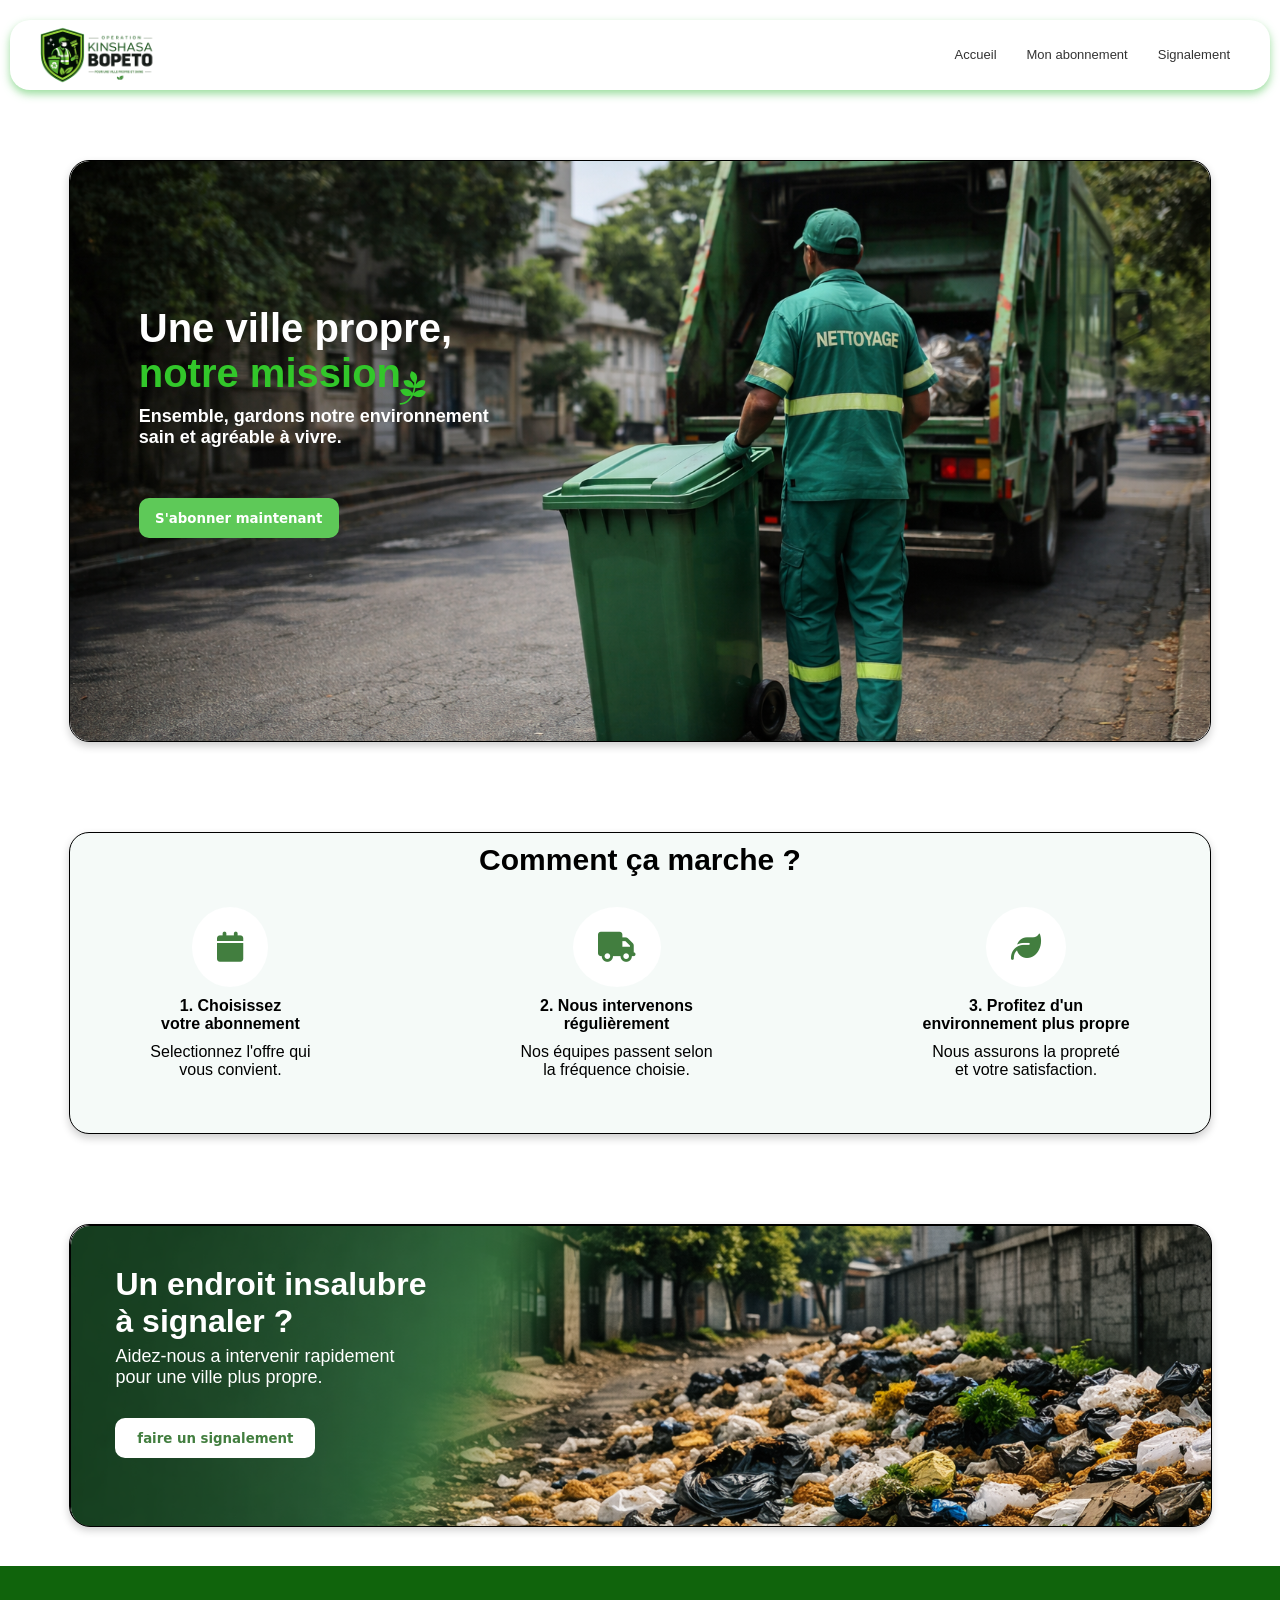
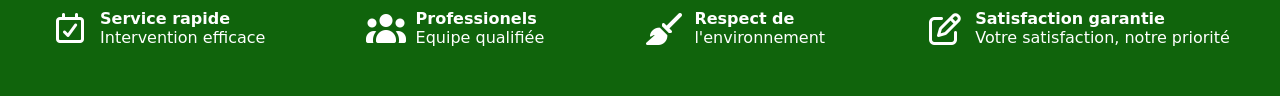
<file: index.html>
<!DOCTYPE html>
<html lang="fr">
<head>
    <meta charset="UTF-8">
    <meta name="viewport" content="width=device-width, initial-scale=1.0">
    <link rel="stylesheet" href="style.css">
    <link rel="stylesheet" href="https://cdnjs.cloudflare.com/ajax/libs/font-awesome/6.5.1/css/all.min.css">
    <title>Kin bopeto</title>
</head>
<body>

    <header>
        <div><img src="./image/MON LOGO.PNG" alt="LOGO" class="logo"></div>
        <nav >
            <ul class="nav">
                <li class="nav1"><a href="#">Accueil</a></li>
                <li class="nav2"><a href="abonn.html">Mon abonnement</a></li>
                <li class="nav3"><a href="signe.html">Signalement</a></li>
            </ul>
        </nav> 
    </header>
    
    <main>
        <section id="sect1">
           <img src="./image/Agent de nettoyage u.png" alt="image">
            <div class="section1Container">
                
                <div style="position: relative;">
                    <p class="section1_h1">Une ville propre,</p>
                    <span class="SectionSpanH1">notre mission   <i class="fa-brands fa-pagelines fa-bounce"></i></span>
                </div>
               
               
                <div>
                     <p class="section1Paragraph">Ensemble, gardons notre environnement <br>sain et agréable à vivre.</p>
                </div>

                <div>
                    <a href="/abonn.html"> <button class="button_section1">S'abonner maintenant</button></a>

                </div>
           </div> 
            
          
        </section>

        <section id="section2">
            <h2 >Comment ça marche ?</h2>
            <div class="flex-section2">
            
                <div>
              
                    <div class="icon_container">
                        <i class="fa-solid fa-calendar"></i> 
                    </div>
                    
                    <div class="paragraph_container" style="font-family:'Segoe UI', Tahoma, Geneva, Verdana, sans-serif ; font-weight: bolder;" >
                        <p >1. Choisissez </p> 
                        <span>votre abonnement </span>
                    </div>
                    
                     
                    <div class="paragraph_container" style="font-family: 'Gill Sans', 'Gill Sans MT', Calibri, 'Trebuchet MS', sans-serif;"><p class="paragraph_icon" >Selectionnez l'offre qui</p>  <span class="span_section2">vous convient.</span></div>
                
                </div>
                   
            
                <div >
                   
                     <div class="icon_container">
                        <i class="fa-solid fa-truck"></i>
                    </div>

                     <div class="paragraph_container" style="font-family:'Segoe UI', Tahoma, Geneva, Verdana, sans-serif ; font-weight: bolder;">
                        <p>2. Nous intervenons</p>  
                        <span >régulièrement</span>
                    </div>
                     
                     <div class="paragraph_container" style="font-family: 'Gill Sans', 'Gill Sans MT', Calibri, 'Trebuchet MS', sans-serif;">
                        <p class="paragraph_icon" >Nos équipes passent selon</p>  
                        <span > la fréquence choisie.</span>
                    </div>
                </div>
                
                <div>
                    <div class="icon_container">
                        <i class="fa-solid fa-leaf"></i>
                    </div>

                    <div class="paragraph_container" style="font-family:'Segoe UI', Tahoma, Geneva, Verdana, sans-serif ; font-weight: bolder;">
                        <p>3. Profitez d'un </p> 
                        <span>environnement plus propre</span>
                    </div>
                    

                    <div class="paragraph_container" style="font-family: 'Gill Sans', 'Gill Sans MT', Calibri, 'Trebuchet MS', sans-serif;">
                        <p class="paragraph_icon" >Nous assurons la propreté </p>
                        <span>et votre satisfaction.</span>
                    </div>
                </div>

            </div>
            
        </section>

        <section id="section3">
            
            <img src="/image/Rue insalubre au .png" alt="cf">
            <div class="section3Container">
                <div>
                     <p class="signalementParagraphe1">Un endroit insalubre <br> à signaler ?</p>
                    <p class="signalementParagraphe2">Aidez-nous a intervenir rapidement <br> pour une ville plus propre.</p>
                </div>
               
                <a href="./signe.html"><button class="button_section3">faire un signalement </button></a>
            </div>
            
        
        </section>
        

    </main>

    <footer>
        <div class="footerContainerElement">
            <div> <img src="./image/calendar-check-regular (1).png" alt=""></div>
            
            <div> 
                <h4>Service rapide</h4>
                <p>Intervention efficace</p>
            </div>

        </div>
        
        <div class="footerContainerElement">
            <div><img src="./image/users-solid.png" alt=""></div>
            
            <div> 
                <h4>Professionels</h4>
                <p>Equipe qualifiée</p>
            </div>

        </div>
        
        <div class="footerContainerElement">
            <div><img src="./image/broom-solid (1).png" alt=""></div>
            
            <div> 
                <h4>Respect de</h4>
                <p>l'environnement</p>
            </div>

        </div>
        
        <div class="footerContainerElement">
            <div><img src="./image/pen-to-square-regular (1).png" alt=""></div>
            
            <div> 
                <h4>Satisfaction garantie</h4>
                <p>Votre satisfaction, notre priorité</p>
            </div>

        </div>
    
    </footer>
    
</body>
</html>
</file>
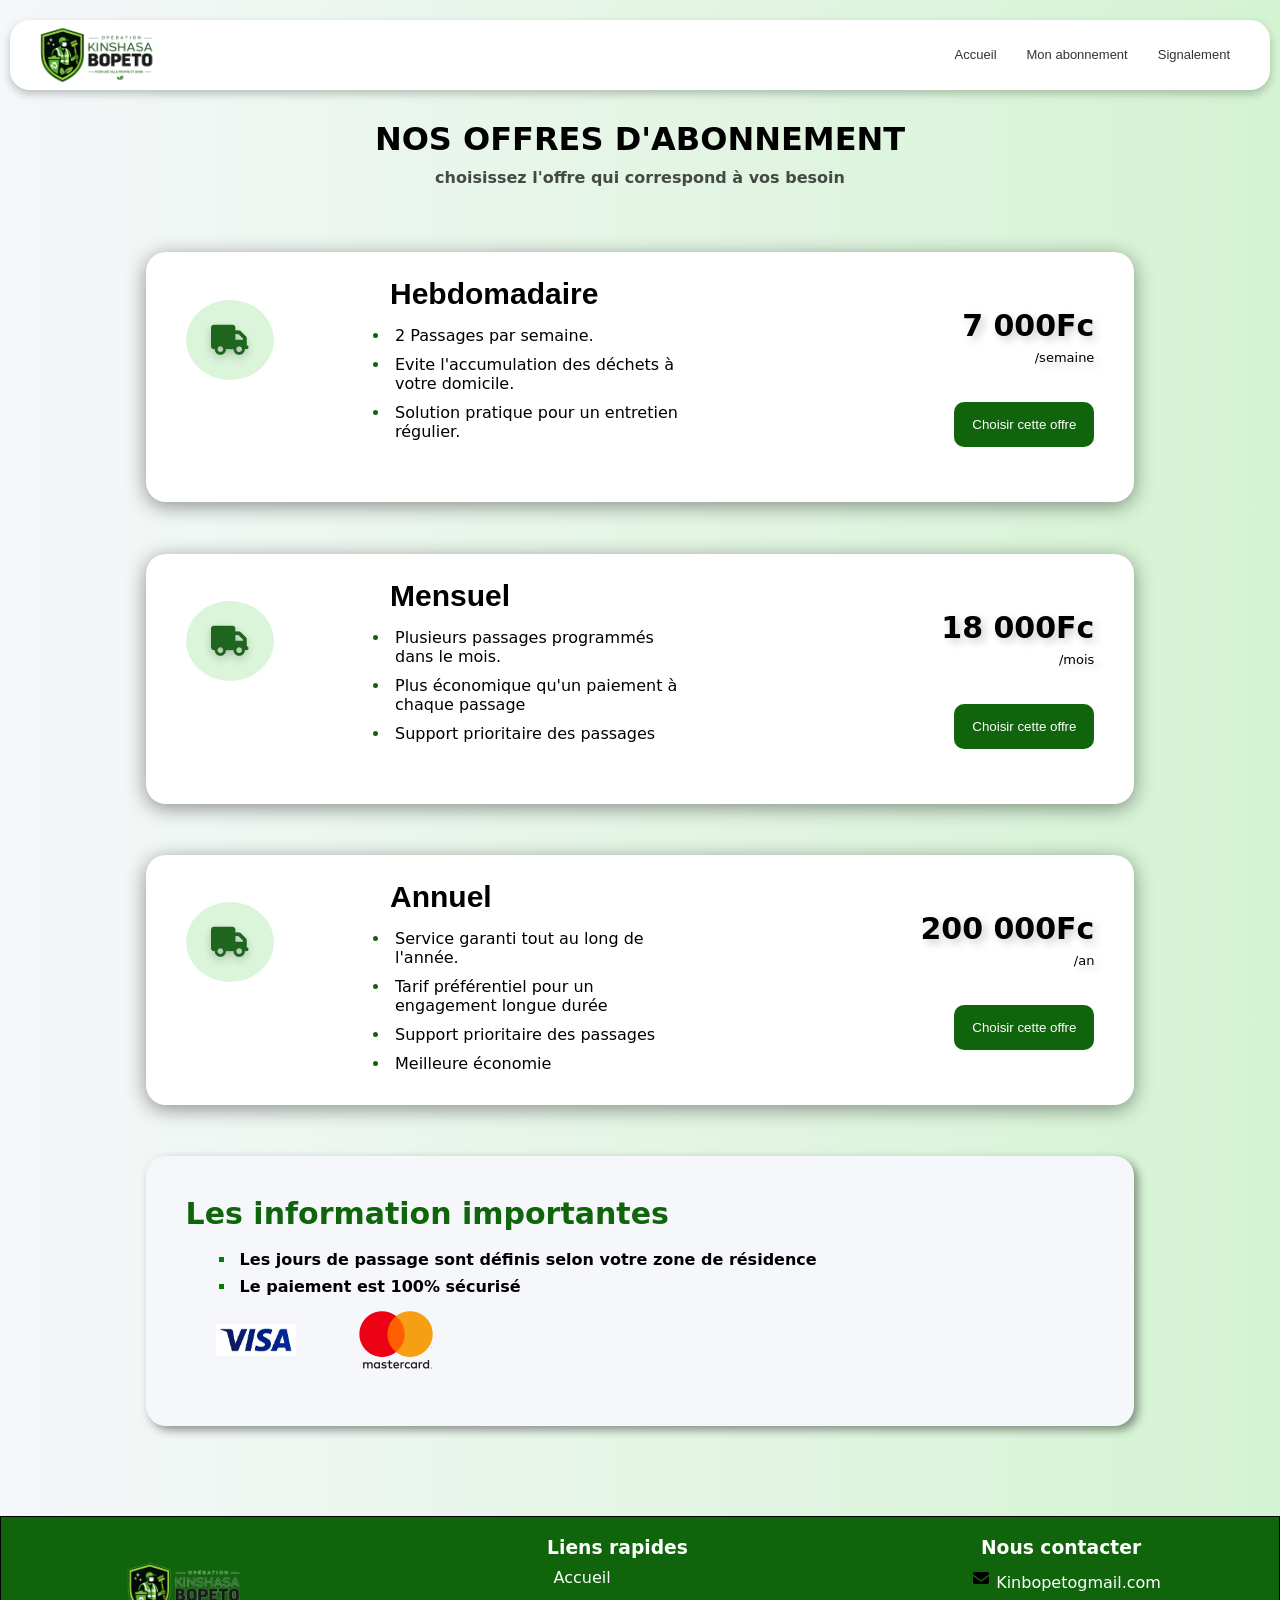
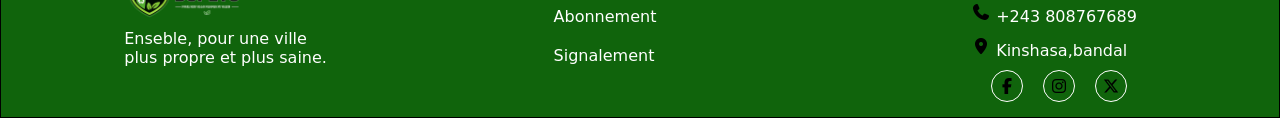
<file: abonn.html>
<!DOCTYPE html>
<html lang="fr">
<head>
    <meta charset="UTF-8">
    <meta name="viewport" content="width=device-width, initial-scale=1.0">
    <link rel="stylesheet" href="css/style2.css">
    <link rel="stylesheet" href="https://cdnjs.cloudflare.com/ajax/libs/font-awesome/6.5.1/css/all.min.css">
    <title>Kin bopeto</title>
</head>
<body >
   <header>
        <div class="logo"><img src="./image/MON LOGO.PNG" alt="LOGO" class="logo"></div>
        <nav >
            <ul class="nav">
                <li class="nav1"><a href="index.html">Accueil</a></li>
                <li class="nav2"><a href="abonn.html">Mon abonnement</a></li>
                <li class="nav3"><a href="signe.html">Signalement</a></li>
            </ul>
        </nav> 
    </header>
    <main>
        <h1 class="mainH1">NOS OFFRES D'ABONNEMENT</h1>
        <p class="h1p">choisissez l'offre qui correspond à vos besoin</p>
        
        <section class="plan_container">
            
            <div id="icon"><i class="fa-solid fa-truck"></i></div>
           
            <div>
                <h4>Hebdomadaire<br></h4> 
                <ul >
                    <li >2 Passages par semaine.</li>
                    <li >Evite l'accumulation des déchets à votre domicile.</li>
                    <li >Solution pratique pour un entretien régulier.</li>
                </ul> 
            </div>
           
            <div id="container_pricebuttom"> 
                
                    
                    <h5>7 000Fc</h5>
                    <p style="font-size: small;">/semaine</p>
                   
               <a href="./formulaire1.html"> 
                <button> Choisir cette offre </button>
                </a>  


            </div>
        
        </section>
        
        <section class="plan_container">
            
            <div id="icon" ><i class="fa-solid fa-truck"></i></div>
            
            <div >
                <h4>Mensuel<br></h4> 
                <ul >
                    <li >Plusieurs passages programmés dans le mois.</li>
                    <li >Plus économique qu'un paiement à chaque passage</li>
                    <li >Support prioritaire des passages</li>
                   
                </ul> 
            </div>
            
            <div id="container_pricebuttom"> 
                

                    <h5>18 000Fc</h5>
                    <p style="font-size: small;">/mois</p>
                 <a href="./formulaire1.html"> 
                <button> Choisir cette offre </button>
                </a>  

            </div>
        
        </section>
            
            
        <section class="plan_container">
            
            <div class="plan_div" id="icon"><i class="fa-solid fa-truck"></i></div>
            
            <div class="plan_div">
                <h4>Annuel<br></h4> 
                <ul >
                    <li >Service garanti tout au long de l'année.</li>
                    <li >Tarif préférentiel pour un engagement longue durée</li>
                    <li >Support prioritaire des passages</li>
                    <li>Meilleure économie</li>
                   
                </ul> 
            </div>
            
            <div id="container_pricebuttom" class="plan_div"> 
                
               
               
                <h5>200 000Fc</h5>
                <p style="font-size: small;">/an</p>
                
                 <a href="./formulaire1.html"> 
                <button> Choisir cette offre </button>
                </a>  


            </div>
        
        </section>

        <section class="infoImportante">
            <h5 style="color: #10640c;;">Les information importantes</h5>
             <ul >
                <li>Les jours de passage sont définis selon votre zone de résidence</li>
                <li>Le paiement est 100% sécurisé</li> 
            </ul>
            
            <div class="telecom">
                <div> <img src="./image/Visa.webp" alt=""></div>
                <div> <img src="./image/mastercard.png" alt=""></div>
                 
            
            </div>


        </section>
    </main>
    <footer >
      
        <div class="footerContainerElement  partie1 ">
          <img src="./image/MON LOGO.PNG" alt="LOGO" class="logoFooter">
            <div> <p>Enseble, pour une ville <br> plus propre et plus saine. </p></div>
        </div>
      
      <div class="footerContainerElement">
        <div class="partie2Contain"> 
            <h3>Liens rapides</h3>
            <div class="liensRapide">
                <ul>
                    <a href="./index.html"><li>Accueil</li></a>
                    <a href="./abonn.html"><li>Abonnement</li></a>
                    <a href="./signe.html"><li>Signalement</li></a>
                </ul>
            </div>
        </div>
      </div>
      
      <div class="footerContainerElement">
            <div class="partie3Contain">
                <h3>Nous contacter</h3>
                <div class="NousContacter ">
                <ul>
                    <li>
                      <img src="./image/envelope-solid.png" alt="" class="iconElement1">
                        <a href="mailto:Kinbopetogmail.com ">Kinbopetogmail.com</a>
                    </li>
                    
                    <li>
                         <img src="./image/phone-solid.png" alt="" class="iconElement1">
                        <a href="tel: +243 808767689">+243 808767689</a>
                    </li>

                    <li >
                        <p> <img src="./image/location-dot-solid2.png" alt="" class="iconElement1"> Kinshasa,bandal</p>
                    </li>
                   
                </ul>
            </div>
            <div class="iconContainer">
                <div class="iconElement2"><img src="./image/facebook-f-brands-solid (1).png" alt=""></div>
                <div class="iconElement2"><img src="./image/instagram-brands-solid.png" alt=""></div>
                <div class="iconElement2"><img src="./image/x-twitter-brands-solid.png" alt=""></div>
            </div>
                



            </div>

      </div>
    </footer>
</body>
</html>
</file>
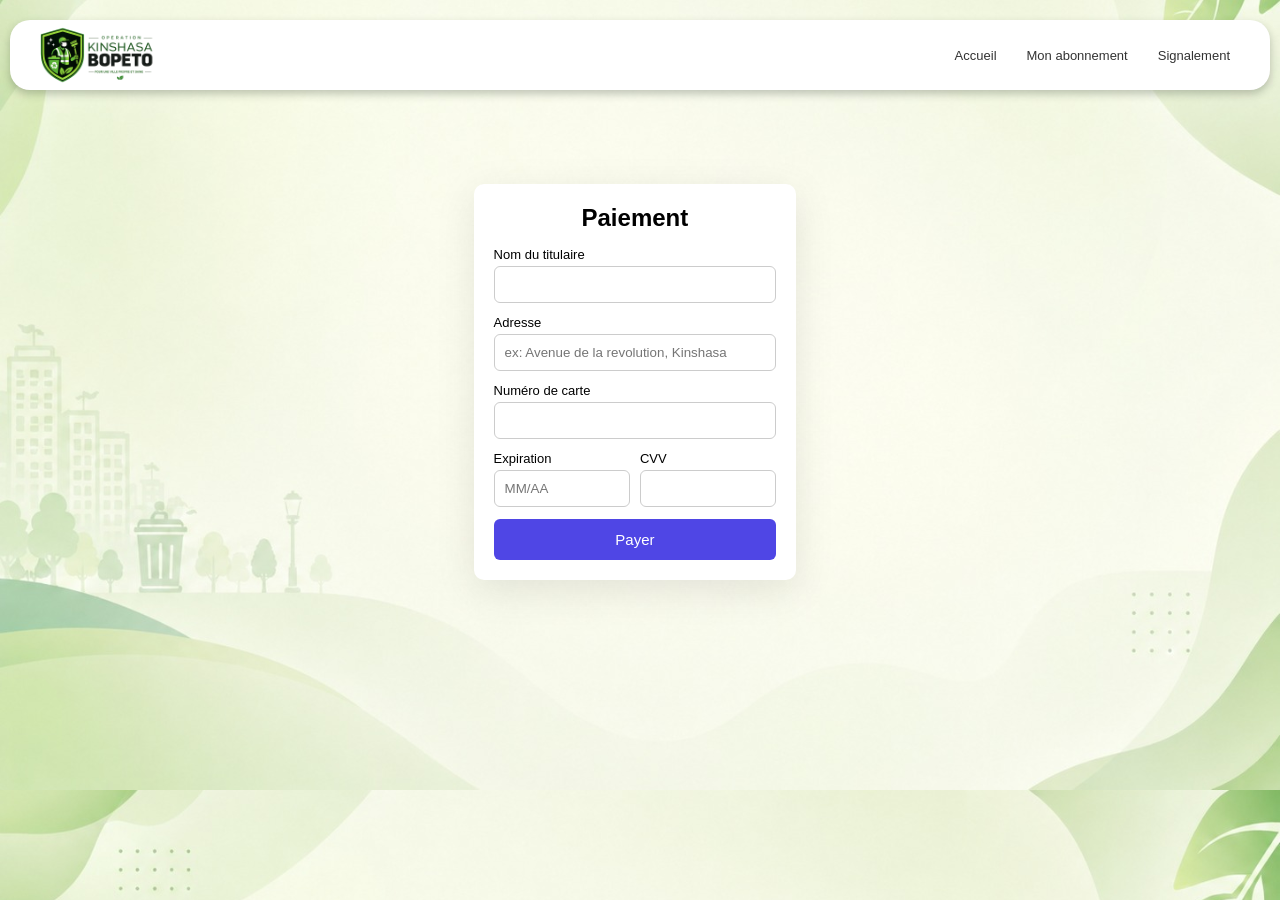
<file: formulaire1.html>
<!DOCTYPE html>
<html lang="fr">
<head>
    <meta charset="UTF-8">
    <meta name="viewport" content="width=device-width, initial-scale=1.0">
    <link rel="stylesheet" href="./css/formulaire1.css">
    <title>Kin bopeto</title>
</head>
<body>
    <header>
        <div class="logo"><img src="./image/MON LOGO.PNG" alt="LOGO" class="logo"></div>
        <nav >
            <ul class="nav">
                <li class="nav1"><a href="index.html">Accueil</a></li>
                <li class="nav2"><a href="abonn.html">Mon abonnement</a></li>
                <li class="nav3"><a href="signe.html">Signalement</a></li>
            </ul>
        </nav> 
    </header>

    
   <main>
     <form class="form">
        <h2>Paiement</h2>
        <div class="inputContainer ">
            <label>Nom du titulaire</label>
            <input type="text" required pattern="[A-Za-z\s]{2,40}" maxlength="40" title="Veuillez entrer uniquement des lettres et des espaces.">
        </div>
         <div class="inputContainer ">
            <label>Adresse</label>
            <input type="text" placeholder="ex: Avenue de la revolution, Kinshasa" required>
        </div>
        <div class="inputContainer ">
            <label>Numéro de carte</label>
            <input type="text" required pattern="[0-9]{11}" maxlength="11">
        </div>
        <div class="flexElement">
            <div class="inputContainer ">
                <label>Expiration</label>
                <input type="text" placeholder="MM/AA" maxlength="5" required pattern="[0-9]{2}/[0-9]{2}">
            </div>
            <div class="inputContainer ">
                <label>CVV</label>
                <input type="password"maxlength="4" required pattern="[0-9]{3,4}">
            </div>
        </div>
        <button type="submit" id="validation">Payer</button>
        <p id="message">✅ Paiement effectué avec succès !</p>
    </form>
    <script>
            
            const buttonValidation = document.getElementById("validation")
            const champs = document.querySelectorAll("input");
            const message = document.getElementById("message")

            buttonValidation.addEventListener("click", (event)=>{
                 event.preventDefault()

                for (i=0;i<champs.length;i++) {

                    //verification des input s'il sont bin remplis
                
                    if (champs[i].value.trim() === "") {
                        alert("Veuillez remplir tous les champs.");
                        return;
                    }
                    
                    //verification du format des contenu des input remplis par l'utilisateur

                    const patternAttr = champs[i].getAttribute("pattern");
                    if (patternAttr) {
                        const regle = new RegExp(patternAttr);
                        if (!regle.test(champs[i].value)) {
                            alert("Veuillez remplir correctement le champ : " + champs[i].previousElementSibling.textContent);
                            return;
                        }
                    }
                }


                
                message.style.display = "block";
                setTimeout(function () {
                    document.querySelector("form").submit();
                    window.location.replace("index.html");
                }, 3000);

                
            })
           
    </script>
   </main>

</body>
</html>
</file>
<file: style.css>
*{
    margin: 0;
    padding: 0; 

}

header {
  
    display: flex;
     background: rgb(255, 255, 255);
    justify-content:space-between ;
    align-items: center;
    height: 70px;
    position:sticky;
    top: 0;
    z-index: 1000;
    margin-left: 10px;
    margin-right: 10px;
    margin-bottom: 30px;
    margin-top: 20px;
    border-radius: 20px;
    box-shadow: 0 4px 8px rgba(97, 201, 102, 0.635);

}


.logo{
  
   width: 180px;
   padding-top: 10%;
   
}


nav ul{
    display: flex;
    gap: 30px;
    list-style: none ;
    padding: 40px 40px ;
    font-size: small;
}


li a{
    text-decoration: none;
    transition: 0.5s;
    cursor: pointer;
    color: #333;
    font-family: 'Gill Sans',Verdana, sans-serif;
    
}
li a:hover{
    
    color: #32c72a;
    padding: 10px;

}

main{
    display: flex;
    flex-direction: column;
    flex-wrap: wrap;
    gap: 90px;
   justify-content:space-around ;
   align-items: center;
   
   

}

section{
    border: 1px solid black ;
    border-radius: 20px ;
    box-shadow: 0 4px 8px rgba(0, 0, 0, 0.2);
    width:89%;
}

/* SECTION 1  */

#sect1{
    height: 580px;
    position: relative;
    margin-top: 40px;
}

.section1Container{
    animation: apparition 3s;
    transition: 0.3s;
    position: absolute;
    top: 25%;
    left: 6%;
    display: flex;
    flex-wrap: wrap;
    flex-direction: column;
    gap: 10px;

}

#sect1 img{
     width:100%;
    height: 580px;
    border-radius: 20px;
    object-fit: cover;
   
 }

.section1_h1{
    font-weight: bold;
    font-family: 'Segoe UI', Tahoma, Geneva, Verdana, sans-serif;
    color: #ffffff;
    font-size: 40px;
}

.SectionSpanH1{
    color: #32c72a;
    font-family: 'Segoe UI', Tahoma, Geneva, Verdana, sans-serif;
    font-weight: bold;
    font-size: 40px;
}

.section1Paragraph{
    font-family: 'Segoe UI', Tahoma, Geneva, Verdana, sans-serif;
    font-weight: bold;
    color: #ffffff;
    font-size: large;
    margin-bottom: 40px; 
}

.fa-brands{
    position: absolute;
    top: 40px;
    left: 260px;
    border: none;
    color: #32c72a;
    font-size: 35px;
    padding-left: 1px;
    background-color: #dcf2db00;

}
button{
   
    font-family: system-ui, -apple-system, BlinkMacSystemFont, 'Segoe UI', Roboto, Oxygen;
    padding: 10px;
    border-radius: 10px;
    font-weight: bold;
    cursor: pointer;
    padding: 1.2%;
    width: 200px;
    height: 40px;
    border: none;
}


.button_section1{
    
    color: #ffffff;
    bottom: 30%;
    left: 6%;
    background-color:#5ec958;
}

/* SECTION 2 */

#section2{
    background: #f5faf8;
    height: 300px; 

}

.flex-section2{
    display: flex;
    flex-wrap: wrap;
    justify-content: space-around;
    align-items: center;
    gap: 50px;
    margin-top: 20px;
}

h2{
    text-align: center;
    font-family: 'Segoe UI', Tahoma, Geneva, Verdana, sans-serif;
    font-size: 30px;
    padding: 10px;
    margin-bottom: 0px;
}

.icon_container{
    text-align: center;
    animation: zoom 5s alternate infinite ;
    
}


i{
   
    color: #427e3f;
    font-size: 30px;
    border-radius: 50%;
    padding: 25px;
    background-color: 
    #ffffff;
}



 .paragraph_container{
    display: flex;
    flex-direction: column;
    text-align: center;
    margin-top: 10px;
}


/* SECTION 3 */

#section3{
    background: #ffffff;
    height: 300px; 
    margin-bottom: 40px;
    position: relative;
   
}


 #section3 img{
    width: 100%;
    border: 1px solid black;
    border-radius: 20px;
    height: 300px; 
    object-fit: cover;
}

.section3Container{
    display: flex;
    flex-direction: column;
    gap: 30px;
    position: absolute;
    left: 45px;
    top: 35px;
    animation: apparition 6s ;

}

.signalementParagraphe1{
    margin-top: 2%;
    font-family: 'Segoe UI', Tahoma, Geneva, Verdana, sans-serif;
    font-weight: bold;
    color: #ffffff;
    font-size: xx-large;
   

}

.signalementParagraphe2{
   
    margin-top: 2%;
    font-family: 'Gill Sans', 'Gill Sans MT', Calibri, 'Trebuchet MS', sans-serif;
    color: #ffffff;
    font-size: large;

}


.button_section3{
   
    color: #427e3f;
    bottom: 20%;
    left: 4%;
    background-color: #ffffff;
    
}

/* FOOTER ET AUTRES */

footer{
   display: flex;
    justify-content: space-around;
    align-items: center;
    height: 130px; 
    background-color: #10640c; 
}

footer img{
    width: 40px;
    height: 40px;
    color : white;
}
.footerContainerElement{
    display: flex;
    gap: 10px;
    color : white;
    font-family: system-ui, -apple-system, BlinkMacSystemFont, 'Segoe UI', Roboto, Oxygen, Ubuntu, Cantarell, 'Open Sans', 'Helvetica Neue', sans-serif; 
   
}


@keyframes apparition {
    from{
        opacity: 0;
        transform: translateX(100%);
    }
    to{
        opacity: 01;
         transform: translateX(0%);
         
    }
    
}

@keyframes zoom {
    from{
        
        zoom: 40%;
    }
    to{
       
        zoom: 100%;
    }
}
</file>
<file: css/style2.css>
*{
    margin: 0;
    padding: 0;
}

body{
    
    background-size:  80%;
   background: linear-gradient(to right,#f5f7fa,#32c72a36);
   object-fit: cover;
}

header{
    background: rgb(255, 255, 255);
    display: flex;
    justify-content:space-between ;
    align-items: center;
    height: 70px;
    position:sticky;
    top: 0;
    z-index: 1000;
    margin-left: 10px;
    margin-right: 10px;
    margin-bottom: 30px;
    border-radius: 20px;
    box-shadow: 0 4px 8px rgba(27, 44, 28, 0.258);
    margin-top: 20px;   
}

.logo{
  
   width: 180px;
   padding-top: 1.3%;
}

.nav{
    display: flex;
    gap: 30px;
    list-style: none ;
    padding: 40px 40px ;
    font-size: small;
}

.nav li a{
    text-decoration: none;
    transition: 0.5s;
    cursor: pointer;
    color: #333;
    font-family:  'Gill Sans',Verdana, sans-serif;
}

.nav li a:hover{
    
    color: #32c72a;
    padding: 10px;
}

main {
    display: flex;
    flex-direction:column;
    justify-content:space-around;
    align-items: center;
    margin-bottom: 5%;
}

.mainH1{
    margin-bottom: -3px;
    font-family: system-ui, -apple-system, BlinkMacSystemFont, 'Segoe UI', Roboto, Oxygen, Ubuntu, Cantarell, 'Open Sans', 'Helvetica Neue', sans-serif;
    border-radius: 20px;
    animation: h1 2s ;
}

.h1p{
    font-family: system-ui, -apple-system, BlinkMacSystemFont, 'Segoe UI', Roboto, Oxygen, Ubuntu, Cantarell, 'Open Sans', 'Helvetica Neue', sans-serif;
    color: rgba(0, 0, 0, 0.701);
    margin: 1%;
    margin-bottom: 40px;
    font-weight: bold;
}


.plan_container{
    background: white;
    display: flex;
    justify-content: space-between;
    align-items: center;
    margin: 2%;
    padding: 40px;
    width: 71%;
    height: 170px;
    border-radius: 20px;
    box-shadow: 0 4px 20px rgba(0, 0, 0, 0.42);
    transition: 0.4s;
    animation: apparition 2s ;
   
}

.plan_container li{
    
    padding : 5px 
}

.plan_container li::marker{
    color: #10640c;
}


.plan_container div{
    font-family: system-ui, -apple-system, BlinkMacSystemFont, 'Segoe UI', Roboto, Oxygen, Ubuntu, Cantarell, 'Open Sans', 'Helvetica Neue', sans-serif;
    width: 300px;
    height: 200px;
}

/* h4 et h5 pour les caracteristiques du prix(h4) et du titre mensuel hebd annuel(h5) */

h4{
    font-family: 'Segoe UI', Tahoma, Geneva, Verdana, sans-serif;
    font-size:30px;
    padding-bottom: 10px;
    
} 


h5{
    font-family: system-ui, -apple-system, BlinkMacSystemFont, 'Segoe UI', Roboto, Oxygen, Ubuntu, Cantarell, 'Open Sans', 'Helvetica Neue', sans-serif;
    font-size: 30px;
} 

button{
    width: 140px;
    padding: 15px;
    margin-top: 30px;
    margin-bottom: 30px;
    border-radius: 10px;
    border : none;
    background-color: #10640c;
    color: white;
    cursor: pointer;
    transition: 0.2s;

}

button:hover{

    background: #ffffff;
    box-shadow: 1px 3px 5px rgb(0, 0, 0);
    color: black;
    cursor: pointer;
}

#container_pricebuttom{
    font-size: larger;
    display: flex;
    flex-direction: column;
    justify-content: flex-end;
    align-items: flex-end;
    gap: 7px;
    text-shadow: 4px 4px 8px rgba(0, 0, 0, 0.2);
} 

.fa-solid{
    font-size: 30px;
    border-radius: 50%;
    padding: 25px;
    background-color:  #32c72a2d;
    color : rgb(30, 101, 30); 
} 

 #icon{
    text-shadow: 0 4px 8px rgba(0, 0, 0, 0.2);
    width: 100px;
    padding-top: 5%;
} 
/* 
INFORMATION IMPORTANTE */

.infoImportante{
    background: #f5f7fa;
    margin: 2%;
    padding: 40px;
     width: 71%;
    height: 190px;
    border-radius: 20px;
    box-shadow: 4px 4px 10px rgba(0, 0, 0, 0.42);
    cursor: pointer;
    transition: 0.4s;
   list-style: none;
}


.infoImportante ul {
  border-radius: 20px;
    padding-top: 15px;
    padding-left: 50px;
}

.infoImportante li{
     font-family: system-ui, -apple-system, BlinkMacSystemFont, 'Segoe UI', Roboto, Oxygen, Ubuntu, Cantarell, 'Open Sans', 'Helvetica Neue', sans-serif;
     font-weight: 600;
    list-style: square;
    padding: 4px;
     
}

.infoImportante li::marker{
    color: green
}

.telecom {
    display: flex;
    flex-direction: row;
    align-items: center;
    margin-left:30px;
    margin-top: 8px;
    gap: 60px;
}

.telecom img{

    width: 80px ;
}

footer{
    display: flex;
    flex-direction: row;
    align-items: center;
    justify-content: space-around;
    border: 1px solid black;
    height: 200px; 
    background-color: #10640c;
    font-family: system-ui, -apple-system, BlinkMacSystemFont, 'Segoe UI', Roboto, Oxygen, Ubuntu, Cantarell, 'Open Sans', 'Helvetica Neue', sans-serif;
   
}
 



.footerContainerElement{
    width: 25%;
    height: 100%;
}

 .partie1{
    display: flex;
    flex-direction: column;
    align-items: center;
    position:relative;
 }

.partie1 p{
    color: #ffffff;
    position: absolute;
   right: 5px;
   left: 70px;
   font-weight: 300;
   bottom : 50px
}
.partie1 img{
    padding-right: 55px;
    padding-top: 20px;
  height: 120px;
   width: 180px;
}

.partie2Contain{
    display: flex;
    flex-direction: column;
    align-items: center;
    padding-top: 20px;
    gap: 10px;
    margin-right: 70px;
}

.partie2Contain h3{
    display: inline;
    margin-left: 25px;
    color: white;
}

.liensRapide ul{
    display: flex;
    flex-direction: column;
    gap: 20px;
}

.liensRapide a{
    list-style: none;
    text-decoration: none;
    color: #ffffff;
    font-weight: 300;
    
}

.partie3Contain {
    display: flex;
    flex-direction: column;
    align-items: center;
    padding-top: 20px;
    gap: 10px;
}

.partie3Contain h3{
    display: inline;
    padding-right: 10px;
    color: white;

}

.NousContacter ul{
    display: flex;
    flex-direction: column;
    gap: 10px;

}

.NousContacter li a{
    list-style: none;
    text-decoration: none;
    color: #ffffff;
    font-weight: 300;
}

.NousContacter li {
    list-style: none;
    text-decoration: none;
    color: #ffffff;
    font-weight: 300;
}
li i{
    color: #32c72a;
    font-size: 20px;
    padding-right: 10px;
}

.iconContainer{
    display: flex;
    margin-right: 15px;
    gap: 20px;
    
}


.iconElement2 img{
    border: 1px solid white;
    border-radius: 50px;
    width: 20px;
    height: 20px;
    padding: 5px;
    
}

.iconElement1{
    width: 20px;
    height: 20px;
  
    
}

@keyframes apparition{
    from{
        opacity: 0;
    }

    to{
        opacity: 1;
    }
    
}


@keyframes h1{
    from{
        opacity: 0;
        transform: translateY(-100%);
    }

    to{
        opacity: 1;
        transform: translateY(0%);
    }
    
}
</file>
<file: css/formulaire1.css>
* {
    box-sizing: border-box;
    margin: 0px;
    padding: 0px;
    font-family: sans-serif;
}

body{
     background-image: url(../image/backgroud\ fromulaire2.jpeg);
     background-size: cover;
     background-position: center;
}


main{
padding-top: 5%;

 padding-left: 37%;
}

header{
    background: rgb(255, 255, 255);
    display: flex;
    justify-content:space-between ;
    align-items: center;
    height: 70px;
    margin-left: 10px;
    margin-right: 10px;
    margin-bottom: 30px;
    border-radius: 20px;
    box-shadow: 0 4px 8px rgba(27, 44, 28, 0.258);
    margin-top: 20px;
    
}


.logo{
  
   width: 180px;
   padding-top: 1.3%;
}



nav ul{
    display: flex;
    gap: 30px;
    list-style: none ;
    padding: 40px 40px ;
    font-size: small;
   

}
li a{
    text-decoration: none;
    transition: 0.5s;
    cursor: pointer;
    color: #333;
    font-family:  'Gill Sans',Verdana, sans-serif;
     
}
li a:hover{
    
   color: #32c72a;
   
}


form {
    width: 40%;
    background: #fff;
    padding: 20px;
    border-radius: 10px;
    box-shadow: 0 10px 40px rgba(0, 0, 0, .1);
    margin-bottom: 40px;
}

form h2 {
    margin-bottom: 15px;
    text-align: center
}

.inputContainer {
    margin-bottom: 12px;
}

label {
    display: block;
    font-size: 13px;
    margin-bottom: 4px;
}

input {
    width: 100%;
    padding: 10px;
    border: 1px solid #ccc;
    border-radius: 6px
}

.flexElement{
    display: flex;
    gap: 10px
}

button {
    width: 100%;
    padding: 12px;
    border: none;
    border-radius: 6px;
    background: #4f46e5;
    color: #fff;
    font-size: 15px;
    cursor: pointer
}

button:hover {
    background: #4338ca
}

#message {
    display: none;
    margin-top: 15px;
    color: green;
    font-weight: bold;
}
</file>
